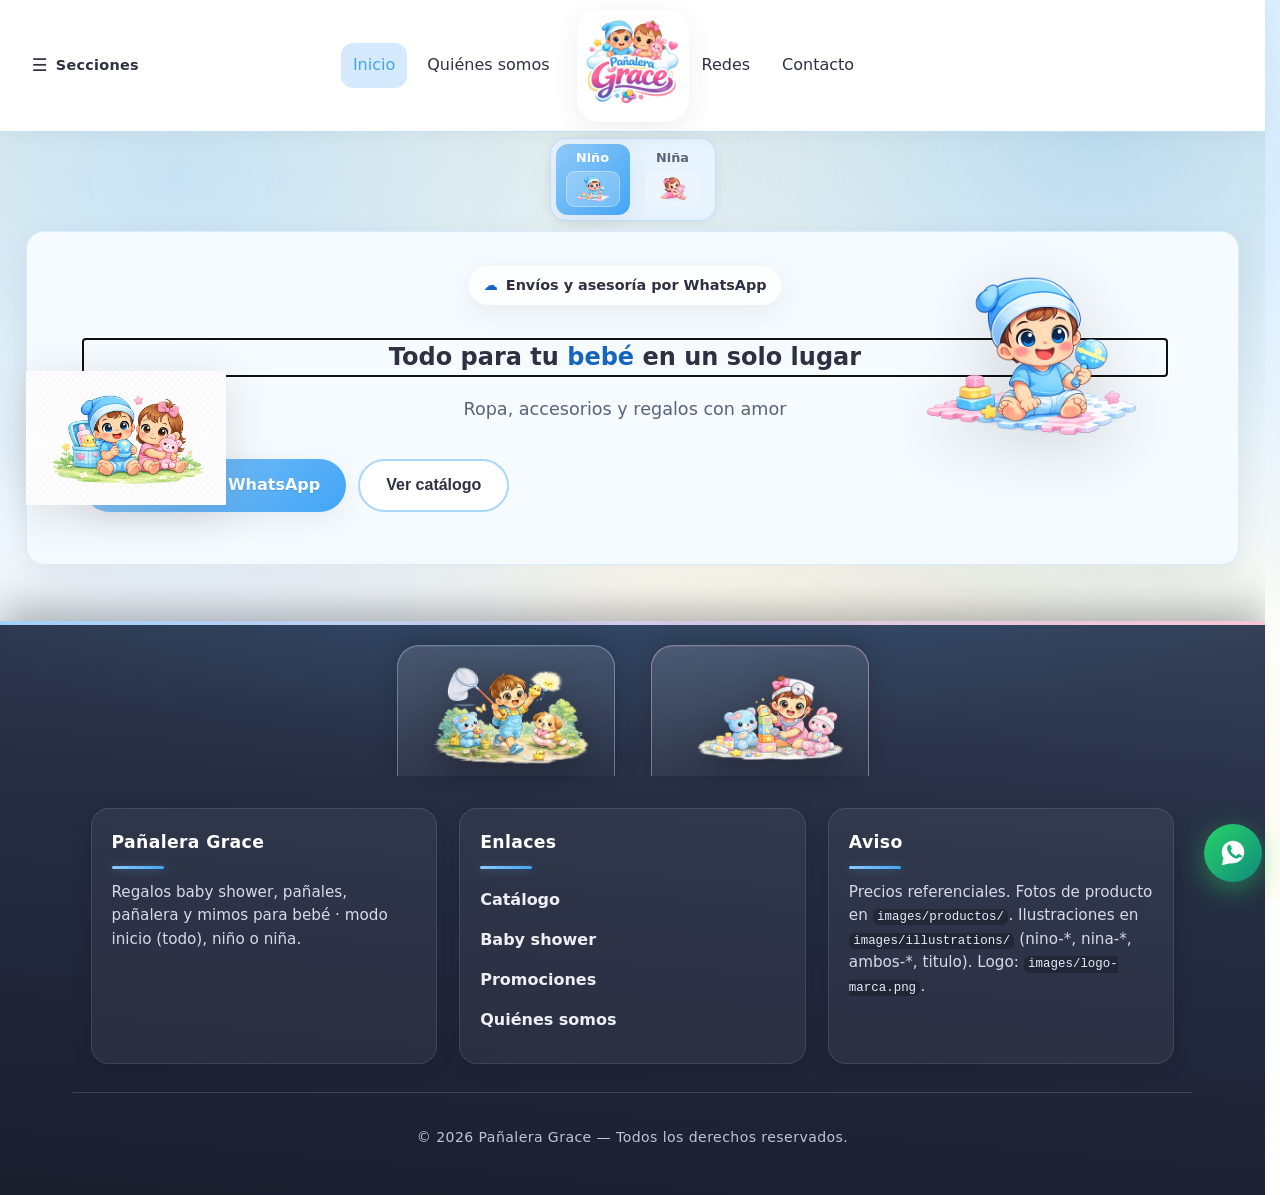
<file: index.html>
<!DOCTYPE html>
<html lang="es">
<head>
  <meta charset="UTF-8">
  <meta name="viewport" content="width=device-width, initial-scale=1.0">
  <meta name="description" content="Pañalera Grace: regalos baby shower, pañales, pañalera y más. Modo niño o niña y compra por WhatsApp.">
  <meta property="og:title" content="Pañalera Grace — Todo para tu bebé">
  <meta property="og:description" content="Regalos baby shower, pañales, pañalera y accesorios. Modo niño o niña y pedidos por WhatsApp.">
  <meta property="og:image" content="images/logo-marca.png">
  <meta property="og:type" content="website">
  <meta property="og:locale" content="es_CO">
  <meta name="twitter:card" content="summary_large_image">
  <title>Pañalera Grace — Todo para tu bebé</title>
  <link rel="icon" href="favicon.svg" type="image/svg+xml">
  <link rel="preconnect" href="https://images.unsplash.com" crossorigin>
  <link rel="stylesheet" href="css/styles.css">
  <script src="config.js"></script>
  <script>
    (function () {
      try {
        var t = localStorage.getItem('pañalera-theme');
        if (t === 'home') t = 'nino';
        if (t !== 'nino' && t !== 'nina') t = 'nino';
        document.documentElement.setAttribute('data-theme', t);
      } catch (e) {
        document.documentElement.setAttribute('data-theme', 'nino');
      }
    })();
  </script>
</head>
<body class="page-home page-home-shell">

<noscript>
  <div class="noscript-banner" role="alert">
    Para ver todo el contenido de Pañalera Grace (paneles, catálogo integrado y filtros Niño/Niña), activá JavaScript en el navegador.
    Podés ir directo al <a href="#catalogo">catálogo</a> y a <a href="bonos.html">promociones</a>.
  </div>
</noscript>

<div class="bg-clouds" aria-hidden="true"></div>

<header class="header header-baby">
  <a href="index.html" class="logo-mark" aria-label="Inicio Pañalera Grace">
    <img src="logos/logo.png" alt="" class="logo-img" width="150" height="150" decoding="async" onerror="this.onerror=null;this.src='favicon.svg';">
  </a>

  <button
    type="button"
    class="sections-menu-toggle sections-menu-toggle--header-mobile"
    data-sections-toggle
    aria-expanded="false"
    aria-controls="app-sidebar"
    aria-haspopup="true"
  >
    <span class="sections-menu-toggle__icon" aria-hidden="true">☰</span>
    <span class="sections-menu-toggle__text">Secciones</span>
  </button>

  <button type="button" class="nav-toggle" id="nav-toggle" aria-expanded="false" aria-controls="nav-main">☰</button>

  <nav id="nav-main" class="nav header-bar" aria-label="Navegación principal">
    <div class="header-bar-side header-bar-side--start">
      <button
        type="button"
        class="sections-menu-toggle sections-menu-toggle--in-bar"
        data-sections-toggle
        aria-expanded="false"
        aria-controls="app-sidebar"
        aria-haspopup="true"
      >
        <span class="sections-menu-toggle__icon" aria-hidden="true">☰</span>
        <span class="sections-menu-toggle__text">Secciones</span>
      </button>
      <button type="button" class="header-bar-cta" data-open-panel="panel-inicio">Inicio</button>
      <button type="button" class="header-bar-cta" data-open-panel="panel-nosotros">Quiénes somos</button>
    </div>
    <div class="header-bar-side header-bar-side--end">
      <button type="button" class="header-bar-cta" data-open-panel="panel-redes">Redes</button>
      <button type="button" class="header-bar-cta" data-open-panel="panel-contacto">Contacto</button>
    </div>
  </nav>
</header>

<div class="page-theme-strip" role="presentation">
  <div class="theme-toggle theme-toggle--bar" role="group" aria-label="Modo tienda: niño o niña">
    <button type="button" class="theme-btn" id="btn-mod-nino" data-theme-btn="nino" aria-pressed="true">
      <span class="theme-btn-text">Niño</span>
      <span class="theme-btn-media" aria-hidden="true">
        <img src="images/illustrations/nino-1.png" alt="" class="theme-btn-illu" width="80" height="48" decoding="async">
      </span>
    </button>
    <button type="button" class="theme-btn" id="btn-mod-nina" data-theme-btn="nina" aria-pressed="false">
      <span class="theme-btn-text">Niña</span>
      <span class="theme-btn-media" aria-hidden="true">
        <img src="images/illustrations/nina-4.png" alt="" class="theme-btn-illu" width="80" height="48" decoding="async">
      </span>
    </button>
  </div>
</div>

<main id="inicio" class="main-app">
  <div class="app-shell" id="app-shell">
    <div class="sections-menu-backdrop" id="sections-backdrop" hidden></div>
    <div class="app-layout">
      <aside class="app-sidebar" id="app-sidebar" aria-label="Menú de secciones" aria-hidden="true">
        <p class="app-sidebar-title">Secciones</p>
        <nav class="app-sidebar-nav" id="sidebar-sections">
          <button type="button" class="sidebar-btn sidebar-btn--with-bg sidebar-btn--drawer-catalogo" data-open-panel="panel-catalogo" aria-pressed="false"><span class="sidebar-btn-bg" aria-hidden="true"></span><span class="sidebar-btn-label">Catálogo</span></button>
          <button type="button" class="sidebar-btn sidebar-btn--with-bg sidebar-btn--baby" data-open-panel="panel-baby" aria-pressed="false"><span class="sidebar-btn-bg" aria-hidden="true"></span><span class="sidebar-btn-label">Baby shower</span></button>
          <a href="bonos.html" class="sidebar-btn sidebar-btn--with-bg sidebar-btn--drawer-promo"><span class="sidebar-btn-bg" aria-hidden="true"></span><span class="sidebar-btn-label">Promociones</span></a>
        </nav>
      </aside>

      <div class="app-stage">
        <div class="app-panels" aria-live="polite" aria-atomic="false">
          <div class="app-panels-loading" role="status">Cargando secciones...</div>
        </div>
      </div>
    </div>
  </div>
</main>

<footer class="footer footer-baby">
  <div class="footer-mascots" aria-hidden="true">
    <figure class="footer-mascot footer-mascot--nino">
      <img src="images/illustrations/footer-ni%C3%B1o.png" alt="" width="220" height="160" loading="lazy" decoding="async">
    </figure>
    <figure class="footer-mascot footer-mascot--nina">
      <img src="images/illustrations/footer%20ni%C3%B1a.png" alt="" width="220" height="160" loading="lazy" decoding="async">
    </figure>
  </div>
  <div class="footer-container">
    <div class="footer-column">
      <h3>Pañalera Grace</h3>
      <p>Regalos baby shower, pañales, pañalera y mimos para bebé · modo inicio (todo), niño o niña.</p>
    </div>
    <div class="footer-column">
      <h3>Enlaces</h3>
      <ul class="footer-menu">
        <li><button type="button" class="footer-panel-link" data-open-panel="panel-catalogo">Catálogo</button></li>
        <li><button type="button" class="footer-panel-link" data-open-panel="panel-baby">Baby shower</button></li>
        <li><a href="bonos.html">Promociones</a></li>
        <li><button type="button" class="footer-panel-link" data-open-panel="panel-nosotros">Quiénes somos</button></li>
      </ul>
    </div>
    <div class="footer-column">
      <h3>Aviso</h3>
      <p class="footer-disclaimer">Precios referenciales. Fotos de producto en <code>images/productos/</code>. Ilustraciones en <code>images/illustrations/</code> (nino-*, nina-*, ambos-*, titulo). Logo: <code>images/logo-marca.png</code>.</p>
    </div>
  </div>
  <div class="footer-bottom">
    <p>© <span id="year"></span> Pañalera Grace — Todos los derechos reservados.</p>
  </div>
</footer>

<a href="#" class="whatsapp-float" id="whatsapp-float" data-wa-general aria-label="Abrir WhatsApp">
  <span class="whatsapp-ico" aria-hidden="true"></span>
  <span class="whatsapp-tooltip">¿Te ayudamos con tu pedido?</span>
</a>

<script>window.__PANALERA_DEFER_INIT__ = true;</script>
<script src="js/loader.js"></script>
<script src="js/whatsapp.js"></script>
<script src="js/theme.js"></script>
<script src="js/home-panels.js"></script>
<script src="js/main.js"></script>
</body>
</html>
</file>
<file: css/styles.css>
/* Pañalera Grace — estilos principales (mobile-first) */

:root {
  --baby-pink: #f8bbd0;
  --baby-blue: #90caf9;
  --baby-white: #ffffff;
  --baby-beige: #fff8e1;
  --text: #2d3142;
  --text-soft: #5c6378;
  --shadow: 0 8px 28px rgba(45, 49, 66, 0.08);
  --shadow-hover: 0 14px 36px rgba(45, 49, 66, 0.12);
  --radius: 18px;
  --radius-sm: 12px;
  --wa: #25d366;
  --wa-dark: #128c7e;
  --font: "Segoe UI", system-ui, -apple-system, sans-serif;
}

html {
  --theme-soft: #90caf9;
  --theme-strong: #42a5f5;
  --accent-price: #1565c0;
  --heading-accent: #1565c0;
  --nav-active-bg: rgba(144, 202, 249, 0.38);
  --card-edge: rgba(144, 202, 249, 0.45);
}

html[data-theme="nina"] {
  --theme-soft: #f8bbd0;
  --theme-strong: #ec407a;
  --accent-price: #ad1457;
  --heading-accent: #c2185b;
  --nav-active-bg: rgba(248, 187, 208, 0.52);
  --card-edge: rgba(236, 64, 122, 0.38);
}

body.modo-nino,
body.modo-nina {
  transition: background 0.45s ease, color 0.35s ease;
}

*,
*::before,
*::after {
  box-sizing: border-box;
}

html {
  scroll-behavior: smooth;
  /* Evita salto horizontal del header cuando aparece/desaparece la barra de scroll del documento */
  scrollbar-gutter: stable;
}

body {
  margin: 0;
  font-family: var(--font);
  color: var(--text);
  background: linear-gradient(
    180deg,
    color-mix(in srgb, var(--theme-soft) 18%, var(--baby-beige)) 0%,
    #fff 42%,
    color-mix(in srgb, var(--theme-soft) 12%, var(--baby-beige)) 100%
  );
  line-height: 1.55;
  transition: background 0.45s ease;
}

img {
  max-width: 100%;
  height: auto;
  display: block;
}

code {
  font-size: 0.9em;
  background: color-mix(in srgb, var(--theme-soft) 28%, white);
  padding: 0.1em 0.35em;
  border-radius: 6px;
}

/* Fondo decorativo suave */
.bg-clouds {
  pointer-events: none;
  position: fixed;
  inset: 0;
  z-index: -1;
  opacity: 0.95;
  transition: opacity 0.45s ease;
  background-image:
    radial-gradient(circle at 14% 20%, color-mix(in srgb, var(--theme-soft) 45%, transparent) 0%, transparent 46%),
    radial-gradient(circle at 86% 14%, color-mix(in srgb, var(--theme-strong) 32%, transparent) 0%, transparent 42%),
    radial-gradient(circle at 72% 88%, rgba(255, 248, 225, 0.92) 0%, transparent 48%);
}

/* ========== CABECERA ========== */
.header-baby {
  position: sticky;
  top: 0;
  z-index: 50;
  display: flex;
  flex-wrap: wrap;
  align-items: center;
  justify-content: space-between;
  gap: 12px;
  padding: 12px 18px;
  background: #fff;
  backdrop-filter: blur(10px);
  border-bottom: 1px solid color-mix(in srgb, var(--theme-soft) 55%, white);
  box-shadow: 0 4px 20px rgba(0, 0, 0, 0.04);
}

.logo-mark {
  display: flex;
  align-items: center;
  justify-content: center;
  text-decoration: none;
  color: var(--text);
  line-height: 0;
}

.logo-img {
  width: 112px;
  height: 112px;
  object-fit: contain;
  border-radius: 22px;
  box-shadow: var(--shadow);
}

.logo-icon {
  font-size: 1.6rem;
  line-height: 1;
}

/* Toggle modo niño / niña */
.theme-toggle {
  display: inline-flex;
  align-items: stretch;
  gap: 6px;
  padding: 5px;
  border-radius: 20px;
  background: color-mix(in srgb, var(--theme-soft) 22%, white);
  border: 1px solid color-mix(in srgb, var(--theme-soft) 40%, transparent);
  box-shadow: 0 2px 12px rgba(0, 0, 0, 0.06);
}

.theme-btn {
  display: inline-flex;
  flex-direction: column;
  align-items: center;
  justify-content: flex-start;
  gap: 6px;
  min-width: 104px;
  font: inherit;
  font-size: 0.78rem;
  font-weight: 700;
  padding: 7px 10px 9px;
  border: none;
  border-radius: 14px;
  cursor: pointer;
  background: transparent;
  color: var(--text-soft);
  transition: background 0.3s ease, color 0.3s ease, transform 0.2s ease;
}

.theme-btn-media {
  display: block;
  width: 100%;
  height: 40px;
  border-radius: 10px;
  overflow: hidden;
  background: color-mix(in srgb, var(--theme-soft) 15%, rgba(255, 255, 255, 0.9));
  flex-shrink: 0;
}

.theme-btn-illu {
  width: 100%;
  height: 100%;
  max-height: none;
  object-fit: cover;
  object-position: center 25%;
  display: block;
}

.theme-btn-text {
  white-space: nowrap;
  line-height: 1.1;
}

.theme-btn:hover {
  color: var(--text);
}

.theme-btn.is-active {
  background: linear-gradient(135deg, var(--theme-soft), var(--theme-strong));
  color: #fff;
  box-shadow: var(--shadow);
}

.theme-btn.is-active .theme-btn-media {
  background: rgba(255, 255, 255, 0.22);
  box-shadow: inset 0 0 0 1px rgba(255, 255, 255, 0.35);
}

.theme-emoji {
  margin-left: 2px;
}

@media (max-width: 879px) {
  .theme-toggle {
    width: 100%;
    justify-content: center;
    flex-basis: 100%;
  }

  .theme-btn {
    flex: 1;
    min-width: 0;
    max-width: 160px;
    text-align: center;
    padding: 8px 10px 10px;
  }

  .theme-btn-media {
    height: 42px;
  }
}

/* Franja Niño/Niña bajo el menú (index, catálogo, promos, mantenimiento) — tamaño unificado */
.page-theme-strip {
  max-width: 100%;
  width: 100%;
  margin: 0 auto;
  padding: 6px clamp(12px, 2.5vw, 28px) 10px;
  display: flex;
  justify-content: center;
  align-items: center;
  box-sizing: border-box;
}

.theme-toggle.theme-toggle--bar {
  width: auto;
  max-width: min(340px, 100%);
  padding: 5px;
  gap: 6px;
  border-radius: 16px;
}

.theme-toggle.theme-toggle--bar .theme-btn {
  min-width: 0;
  flex: 1 1 50%;
  max-width: 168px;
  padding: 7px 10px 8px;
  gap: 6px;
  font-size: 0.8rem;
  border-radius: 12px;
}

.theme-toggle.theme-toggle--bar .theme-btn-media {
  height: 36px;
  border-radius: 9px;
}

.theme-toggle.theme-toggle--bar .theme-btn-illu {
  object-position: center 30%;
}

@media (max-width: 879px) {
  .page-theme-strip {
    padding: 6px 12px 10px;
  }

  .theme-toggle.theme-toggle--bar {
    max-width: min(360px, 100%);
  }

  .theme-toggle.theme-toggle--bar .theme-btn {
    max-width: none;
    padding: 8px 10px 9px;
  }

  .theme-toggle.theme-toggle--bar .theme-btn-media {
    height: 38px;
  }
}

.nav-toggle {
  display: inline-flex;
  align-items: center;
  justify-content: center;
  width: 44px;
  height: 44px;
  border: none;
  border-radius: var(--radius-sm);
  background: var(--baby-beige);
  font-size: 1.25rem;
  cursor: pointer;
}

.nav {
  display: none;
  width: 100%;
  flex-direction: column;
  gap: 6px;
  padding-top: 8px;
}

.nav.is-open {
  display: flex;
}

.nav a,
.nav--shell .nav-quick,
#nav-main.header-bar .sections-menu-toggle--in-bar,
#nav-main.header-bar .header-bar-cta {
  text-decoration: none;
  color: var(--text);
  font-weight: 600;
  padding: 10px 12px;
  border-radius: var(--radius-sm);
  transition: background 0.2s, color 0.2s;
  white-space: nowrap;
}

#nav-main.header-bar button.header-bar-cta {
  font: inherit;
  border: none;
  background: transparent;
  cursor: pointer;
  text-align: center;
}

.nav a:hover,
.nav a.active,
.nav--shell .nav-quick:hover,
.nav--shell .nav-quick.is-active,
#nav-main.header-bar .sections-menu-toggle--in-bar:hover,
#nav-main.header-bar .header-bar-cta:hover {
  background: var(--nav-active-bg);
  color: var(--theme-strong);
}

#nav-main.header-bar .header-bar-cta.is-active {
  background: var(--nav-active-bg);
  color: var(--theme-strong);
}

#nav-main.header-bar .sections-menu-toggle--in-bar[aria-expanded="true"] {
  background: var(--nav-active-bg);
  color: var(--theme-strong);
}

.header-cta {
  width: 100%;
  text-align: center;
}

@media (min-width: 880px) {
  .nav-toggle {
    display: none;
  }

  .nav {
    display: flex;
    flex-direction: row;
    align-items: center;
    gap: 8px;
    width: auto;
    padding-top: 0;
  }

  .header-cta {
    width: auto;
  }
}

/* ========== BOTONES ========== */
.btn {
  display: inline-flex;
  align-items: center;
  justify-content: center;
  gap: 8px;
  padding: 12px 22px;
  border-radius: 999px;
  font-weight: 700;
  font-size: 0.95rem;
  text-decoration: none;
  border: none;
  cursor: pointer;
  transition: transform 0.2s ease, box-shadow 0.2s ease, background 0.2s ease;
}

.btn:active {
  transform: scale(0.98);
}

.btn-primary {
  background: linear-gradient(135deg, var(--theme-soft), var(--theme-strong));
  color: #fff;
  text-shadow: 0 1px 0 rgba(0, 0, 0, 0.12);
  box-shadow: var(--shadow);
}

.btn-primary:hover {
  box-shadow: var(--shadow-hover);
}

.btn-ghost {
  background: var(--baby-white);
  color: var(--text);
  border: 2px solid color-mix(in srgb, var(--theme-strong) 45%, white);
}

.btn-ghost:hover {
  background: var(--baby-beige);
}

.btn-lg {
  padding: 14px 26px;
  font-size: 1rem;
}

.btn-compact {
  padding: 10px 18px;
  font-size: 0.9rem;
}

.btn-block {
  width: 100%;
}

.btn-wa {
  background: linear-gradient(135deg, var(--wa), var(--wa-dark));
  color: #fff;
  margin: 0 18px 18px;
  width: calc(100% - 36px);
  box-shadow: 0 6px 18px rgba(37, 211, 102, 0.28);
}

.btn-wa:hover {
  filter: brightness(1.05);
  box-shadow: 0 10px 24px rgba(37, 211, 102, 0.35);
}

/* ========== HERO ========== */
.hero-baby {
  position: relative;
  overflow: hidden;
  border-radius: 0 0 var(--radius) var(--radius);
  margin: 0 auto;
  max-width: 1200px;
}

.hero-bg {
  min-height: 320px;
  background-size: cover;
  background-position: center 28%;
  transition: background-image 0.65s ease;
}

html[data-theme="nino"] .hero-bg {
  background-image: linear-gradient(
    125deg,
    color-mix(in srgb, var(--theme-soft) 42%, rgba(255, 255, 255, 0.97)),
    rgba(255, 255, 255, 0.94) 55%,
    color-mix(in srgb, var(--theme-soft) 18%, white)
  );
}

html[data-theme="nina"] .hero-bg {
  background-image: linear-gradient(
    125deg,
    color-mix(in srgb, var(--theme-soft) 40%, rgba(255, 255, 255, 0.98)),
    rgba(255, 255, 255, 0.95) 55%,
    color-mix(in srgb, var(--theme-strong) 12%, white)
  );
}

.hero-inner {
  position: relative;
  margin-top: -120px;
  padding: 0 20px 48px;
  max-width: 720px;
}

.hero-baby h1 {
  margin: 0 0 12px;
  font-size: clamp(1.75rem, 5vw, 2.45rem);
  line-height: 1.15;
  color: #1e2a3a;
  text-shadow: 0 2px 0 rgba(255, 255, 255, 0.8);
}

.hero-sub {
  font-size: 1.1rem;
  color: var(--text-soft);
  margin: 0 0 10px;
}

.hero-mode-line {
  font-size: 0.98rem;
  color: var(--text);
  margin: 0 0 18px;
  padding: 10px 14px;
  border-radius: var(--radius-sm);
  background: color-mix(in srgb, var(--theme-soft) 22%, white);
  border: 1px dashed color-mix(in srgb, var(--theme-strong) 35%, transparent);
}

.hero-mode-line strong {
  color: var(--theme-strong);
}

.hero-badge {
  display: inline-flex;
  align-items: center;
  gap: 8px;
  margin-bottom: 14px;
  padding: 8px 14px;
  background: rgba(255, 255, 255, 0.95);
  border-radius: 999px;
  font-weight: 600;
  font-size: 0.9rem;
  box-shadow: var(--shadow);
}

.hero-actions {
  display: flex;
  flex-wrap: wrap;
  gap: 12px;
  margin-bottom: 16px;
}

.hero-note {
  font-size: 0.85rem;
  color: var(--text-soft);
  margin: 0;
}

.hero-deco .float-icon {
  position: absolute;
  font-size: 1.75rem;
  opacity: 0.85;
  animation: floaty 5s ease-in-out infinite;
}

.hero-deco .i1 {
  top: 18%;
  right: 10%;
}

.hero-deco .i2 {
  top: 42%;
  right: 20%;
  animation-delay: 1s;
}

.hero-deco .i3 {
  top: 28%;
  right: 6%;
  animation-delay: 2s;
}

@keyframes floaty {
  0%,
  100% {
    transform: translateY(0);
  }
  50% {
    transform: translateY(-10px);
  }
}

@media (min-width: 880px) {
  .hero-bg {
    min-height: 420px;
  }

  .hero-inner {
    margin-top: -140px;
    padding-bottom: 56px;
  }
}

/* ========== SECCIONES ========== */
.section {
  padding: 56px 18px;
  max-width: 1120px;
  margin: 0 auto;
}

.section-head {
  text-align: center;
  margin-bottom: 36px;
}

.section-head h2 {
  margin: 0 0 12px;
  font-size: clamp(1.65rem, 4vw, 2rem);
}

.section-head span {
  color: var(--heading-accent);
}

.section-lead {
  margin: 0 auto;
  max-width: 640px;
  color: var(--text-soft);
}

/* ========== PRODUCTOS ========== */
.productos-grid {
  display: grid;
  grid-template-columns: 1fr;
  gap: 22px;
}

@media (min-width: 560px) {
  .productos-grid {
    grid-template-columns: repeat(2, 1fr);
  }
}

@media (min-width: 900px) {
  .productos-grid {
    grid-template-columns: repeat(3, 1fr);
    gap: 26px;
  }
}

.producto-card {
  background: var(--baby-white);
  border-radius: var(--radius);
  overflow: hidden;
  box-shadow: var(--shadow);
  transition: transform 0.28s ease, box-shadow 0.28s ease, border-color 0.35s ease;
  border: 1px solid var(--card-edge);
}

.producto-card:hover {
  transform: translateY(-6px);
  box-shadow: var(--shadow-hover);
}

.producto-img-wrap {
  aspect-ratio: 4 / 3;
  overflow: hidden;
  background: linear-gradient(145deg, var(--baby-beige), #fff);
}

.producto-img-wrap img {
  width: 100%;
  height: 100%;
  object-fit: cover;
  transition: transform 0.35s ease;
}

.producto-card:hover .producto-img-wrap img {
  transform: scale(1.06);
}

.producto-card h3 {
  margin: 16px 18px 6px;
  font-size: 1.1rem;
}

.precio {
  margin: 0 18px 14px;
  font-size: 1.35rem;
  font-weight: 800;
  color: var(--accent-price);
}

/* ========== SOBRE NOSOTROS ========== */
.section-about {
  padding-top: 24px;
}

.about-card {
  display: grid;
  gap: 22px;
  align-items: start;
  padding: 28px 22px;
  background: linear-gradient(
    135deg,
    color-mix(in srgb, var(--theme-soft) 28%, white),
    color-mix(in srgb, var(--theme-strong) 12%, white)
  );
  border-radius: var(--radius);
  border: 1px solid rgba(255, 255, 255, 0.85);
  box-shadow: var(--shadow);
  transition: background 0.45s ease;
}

.about-icon {
  font-size: 3rem;
  text-align: center;
}

.about-card h2 {
  margin: 0 0 12px;
}

.about-card h2 span {
  color: var(--heading-accent);
}

.about-card p {
  margin: 0 0 12px;
  color: var(--text-soft);
}

@media (min-width: 720px) {
  .about-card {
    grid-template-columns: auto 1fr;
    align-items: center;
  }

  .about-icon {
    font-size: 4rem;
  }
}

/* ========== POR QUÉ ========== */
.why-grid {
  list-style: none;
  margin: 0;
  padding: 0;
  display: grid;
  gap: 18px;
}

@media (min-width: 640px) {
  .why-grid {
    grid-template-columns: repeat(2, 1fr);
  }
}

.why-item {
  background: var(--baby-white);
  border-radius: var(--radius);
  padding: 22px;
  box-shadow: var(--shadow);
  border: 1px solid color-mix(in srgb, var(--theme-soft) 55%, white);
  transition: transform 0.25s ease, border-color 0.35s ease;
}

.why-item:hover {
  transform: translateY(-4px);
}

.why-ico {
  font-size: 1.75rem;
  display: block;
  margin-bottom: 10px;
}

.why-item h3 {
  margin: 0 0 8px;
  font-size: 1.05rem;
}

.why-item p {
  margin: 0;
  color: var(--text-soft);
  font-size: 0.95rem;
}

/* Anclas: no quedar bajo el header fijo al navegar */
#inicio,
#productos,
#baby-shower,
#nosotros,
#por-que,
#redes-sociales,
#contacto {
  scroll-margin-top: 96px;
}

/* ========== REDES SOCIALES ========== */
.section-social {
  max-width: 900px;
  margin: 0 auto;
}

.social-grid {
  list-style: none;
  margin: 0;
  padding: 0;
  display: grid;
  grid-template-columns: 1fr;
  gap: 16px;
}

@media (min-width: 520px) {
  .social-grid {
    grid-template-columns: repeat(2, 1fr);
  }
}

@media (min-width: 900px) {
  .social-grid {
    grid-template-columns: repeat(4, 1fr);
  }
}

.social-card {
  display: flex;
  flex-direction: column;
  align-items: flex-start;
  gap: 6px;
  min-height: 100%;
  padding: 18px 16px;
  border-radius: var(--radius);
  text-decoration: none;
  color: var(--text);
  background: var(--baby-white);
  border: 1px solid var(--card-edge);
  box-shadow: var(--shadow);
  transition: transform 0.2s ease, box-shadow 0.2s ease, border-color 0.2s ease;
  font-size: 0.95rem;
}

.social-card:hover {
  transform: translateY(-4px);
  box-shadow: var(--shadow-hover);
  border-color: color-mix(in srgb, var(--theme-strong) 35%, var(--card-edge));
}

.social-card strong {
  font-size: 1rem;
}

.social-placeholder {
  font-size: 0.8rem;
  color: var(--text-soft);
  font-weight: 600;
}

.social-card.is-configured .social-placeholder {
  display: none;
}

.catalog-back-link {
  text-align: center;
  margin-top: 28px;
}

.catalog-back-link a {
  font-weight: 700;
  color: var(--heading-accent);
}

/* ========== CONTACTO ========== */
.section-contact h2 {
  margin-top: 0;
}

.contact-intro {
  color: var(--text-soft);
}

.contact-grid {
  display: grid;
  gap: 28px;
}

@media (min-width: 880px) {
  .contact-grid {
    grid-template-columns: 1fr 1fr;
    align-items: start;
  }
}

.contact-block {
  list-style: none;
  margin: 16px 0 0;
  padding: 0;
}

.contact-block li {
  margin-bottom: 10px;
}

.hint-editable {
  font-size: 0.85rem;
  color: var(--text-soft);
}

.contact-form {
  background: var(--baby-white);
  padding: 22px;
  border-radius: var(--radius);
  box-shadow: var(--shadow);
  border: 1px solid color-mix(in srgb, var(--theme-soft) 55%, white);
}

.contact-form label {
  display: block;
  font-weight: 600;
  font-size: 0.9rem;
  margin-bottom: 16px;
  color: var(--text);
}

.contact-form input,
.contact-form textarea {
  width: 100%;
  margin-top: 6px;
  padding: 12px 14px;
  border-radius: var(--radius-sm);
  border: 1px solid rgba(45, 49, 66, 0.15);
  font: inherit;
  background: #fffdf8;
  transition: border-color 0.2s, box-shadow 0.2s;
}

.contact-form input:focus,
.contact-form textarea:focus {
  outline: none;
  border-color: var(--theme-strong);
  box-shadow: 0 0 0 3px color-mix(in srgb, var(--theme-soft) 55%, transparent);
}

.form-note {
  margin: 12px 0 0;
  font-size: 0.85rem;
  color: var(--text-soft);
}

/* ========== FOOTER ========== */
.footer-baby {
  position: relative;
  overflow: hidden;
  margin-top: 40px;
  padding: 0 0 32px;
  color: #eef1ff;
  background:
    radial-gradient(120% 80% at 50% -20%, color-mix(in srgb, var(--theme-strong) 22%, transparent), transparent 55%),
    linear-gradient(185deg, #343f56 0%, #252d42 38%, #1a1f2e 100%);
  box-shadow: 0 -12px 40px rgba(26, 31, 46, 0.35);
}

.footer-baby::before {
  content: "";
  display: block;
  height: 4px;
  background: linear-gradient(
    90deg,
    color-mix(in srgb, var(--baby-blue) 85%, white),
    color-mix(in srgb, var(--baby-pink) 85%, white)
  );
}

.footer-mascots {
  display: flex;
  flex-wrap: wrap;
  justify-content: center;
  align-items: flex-end;
  gap: clamp(8px, 3vw, 36px);
  padding: 20px 16px 4px;
  max-width: 640px;
  margin: 0 auto;
}

.footer-mascot {
  margin: 0;
  padding: 10px 18px 0;
  border-radius: 22px 22px 0 0;
  background: linear-gradient(165deg, rgba(255, 255, 255, 0.12) 0%, rgba(255, 255, 255, 0.02) 100%);
  border: 1px solid rgba(255, 255, 255, 0.12);
  border-bottom: none;
  box-shadow:
    0 -6px 24px rgba(0, 0, 0, 0.18),
    inset 0 1px 0 rgba(255, 255, 255, 0.08);
  transition: transform 0.25s ease, box-shadow 0.25s ease;
}

.footer-mascot:hover {
  transform: translateY(-3px);
  box-shadow:
    0 -10px 28px rgba(0, 0, 0, 0.22),
    inset 0 1px 0 rgba(255, 255, 255, 0.1);
}

.footer-mascot--nino {
  border-color: color-mix(in srgb, var(--baby-blue) 35%, rgba(255, 255, 255, 0.12));
}

.footer-mascot--nina {
  border-color: color-mix(in srgb, var(--baby-pink) 35%, rgba(255, 255, 255, 0.12));
}

.footer-mascot img {
  display: block;
  width: auto;
  max-width: min(220px, 42vw);
  height: auto;
  max-height: 120px;
  margin: 0 auto;
  object-fit: contain;
  filter: drop-shadow(0 8px 16px rgba(0, 0, 0, 0.28));
}

.footer-container {
  max-width: 1120px;
  margin: 0 auto;
  padding: 28px 18px 0;
  display: grid;
  gap: 20px;
}

@media (min-width: 720px) {
  .footer-container {
    grid-template-columns: repeat(3, 1fr);
    gap: 22px;
    align-items: stretch;
  }
}

.footer-column {
  padding: 20px 20px 22px;
  border-radius: var(--radius);
  background: rgba(255, 255, 255, 0.05);
  border: 1px solid rgba(255, 255, 255, 0.1);
  box-shadow: 0 4px 20px rgba(0, 0, 0, 0.12);
}

.footer-column h3 {
  margin: 0 0 12px;
  font-size: 1.08rem;
  letter-spacing: 0.02em;
  color: #fff;
  padding-bottom: 0;
}

.footer-column h3::after {
  content: "";
  display: block;
  width: 52px;
  height: 3px;
  margin-top: 10px;
  border-radius: 999px;
  background: linear-gradient(90deg, var(--theme-soft), var(--theme-strong));
  box-shadow: 0 1px 8px color-mix(in srgb, var(--theme-strong) 40%, transparent);
}

.footer-column p {
  margin: 0;
  color: rgba(238, 241, 255, 0.88);
  font-size: 0.95rem;
  line-height: 1.55;
}

.footer-column a {
  color: #fff8e8;
  font-weight: 600;
  text-decoration: underline;
  text-underline-offset: 3px;
}

.footer-column a:hover {
  color: #fff;
}

.footer-menu {
  list-style: none;
  margin: 0;
  padding: 0;
}

.footer-menu a {
  color: rgba(248, 250, 255, 0.95);
  text-decoration: none;
  display: inline-flex;
  align-items: center;
  min-height: 40px;
  padding: 4px 0;
  border-radius: 8px;
  transition: color 0.2s ease, background 0.2s ease;
}

.footer-menu a:hover {
  color: #fff;
  background: rgba(255, 255, 255, 0.08);
  text-decoration: none;
  padding-left: 6px;
  padding-right: 6px;
  margin-left: -6px;
  margin-right: -6px;
}

.footer-disclaimer {
  font-size: 0.86rem;
  color: rgba(238, 241, 255, 0.72);
  line-height: 1.5;
}

.footer-disclaimer code {
  background: rgba(0, 0, 0, 0.25);
  color: #e8ecff;
  font-size: 0.82em;
}

.footer-bottom {
  text-align: center;
  margin-top: 28px;
  margin-left: auto;
  margin-right: auto;
  max-width: 1120px;
  padding: 20px 18px 0;
  border-top: 1px solid rgba(255, 255, 255, 0.14);
  font-size: 0.88rem;
  color: rgba(238, 241, 255, 0.78);
  letter-spacing: 0.03em;
}

/* ========== WHATSAPP FLOTANTE ========== */
.whatsapp-float {
  position: fixed;
  right: 18px;
  bottom: 18px;
  width: 58px;
  height: 58px;
  border-radius: 50%;
  background: linear-gradient(135deg, var(--wa), var(--wa-dark));
  display: flex;
  align-items: center;
  justify-content: center;
  z-index: 100;
  box-shadow: 0 8px 28px rgba(37, 211, 102, 0.45);
  animation: pulse-wa 2.2s infinite;
}

.whatsapp-float:hover {
  filter: brightness(1.06);
}

.whatsapp-ico {
  width: 30px;
  height: 30px;
  background: url("data:image/svg+xml,%3Csvg xmlns='http://www.w3.org/2000/svg' viewBox='0 0 32 32'%3E%3Cpath fill='%23fff' d='M16 3C9.383 3 4 8.383 4 15c0 2.385.673 4.613 1.836 6.513L4 29l7.703-1.775A11.94 11.94 0 0016 27c6.617 0 12-5.383 12-12S22.617 3 16 3zm6.695 17.308c-.285.798-1.554 1.463-2.154 1.558-.559.089-1.274.126-2.067-.139-.474-.174-1.086-.437-1.873-.852-3.298-1.697-5.449-5.676-5.613-5.932-.164-.255-1.342-2.094-1.342-3.993 0-1.899.962-2.834 1.302-3.217.34-.383.744-.478.993-.478s.504.005.726.026c.232.022.546-.087.854.681.318.794 1.082 2.764 1.177 2.964.096.199.159.437.032.713-.126.277-.189.437-.378.671-.189.235-.397.523-.566.704-.188.204-.383.427-.164.836.219.409 1.033 1.817 2.227 2.943 1.533 1.446 2.746 1.894 3.146 2.109.399.215.634.181.867-.107.232-.289.997-1.154 1.263-1.547.266-.394.532-.331.894-.199.362.133 2.294 1.148 2.688 1.356.394.209.656.313.754.486.097.173.097 1.005-.188 1.803z'/%3E%3C/svg%3E") center / contain no-repeat;
}

.whatsapp-tooltip {
  position: absolute;
  right: 68px;
  background: rgba(30, 35, 48, 0.92);
  color: #fff;
  padding: 8px 12px;
  border-radius: 999px;
  font-size: 13px;
  white-space: nowrap;
  opacity: 0;
  visibility: hidden;
  transform: translateX(6px);
  transition: opacity 0.25s, visibility 0.25s, transform 0.25s;
}

.whatsapp-float:hover .whatsapp-tooltip {
  opacity: 1;
  visibility: visible;
  transform: translateX(0);
}

@keyframes pulse-wa {
  0% {
    box-shadow: 0 0 0 0 rgba(37, 211, 102, 0.55);
  }
  70% {
    box-shadow: 0 0 0 14px rgba(37, 211, 102, 0);
  }
  100% {
    box-shadow: 0 0 0 0 rgba(37, 211, 102, 0);
  }
}

@media (max-width: 520px) {
  .whatsapp-tooltip {
    display: none;
  }
}

/* ========== MANTENIMIENTO (otras páginas) ========== */
.maintenance-section {
  min-height: 70vh;
  display: flex;
  align-items: center;
  justify-content: center;
  padding: 40px 20px;
}

.maintenance-container {
  max-width: 800px;
  text-align: center;
}

.maintenance-image img {
  max-width: 100%;
  max-height: 300px;
  margin-bottom: 30px;
}

.maintenance-text h1 {
  font-size: 2rem;
  color: var(--theme-strong);
  margin-bottom: 16px;
}

.maintenance-text p {
  font-size: 1.05rem;
  color: var(--text-soft);
  margin-bottom: 24px;
}

.maintenance-btn {
  display: inline-block;
  padding: 14px 28px;
  background: linear-gradient(135deg, var(--theme-soft), var(--theme-strong));
  color: #fff;
  text-decoration: none;
  border-radius: 999px;
  font-weight: 700;
}

.header .logo img {
  height: 50px;
}

.productos-toolbar,
.productos-page {
  max-width: 1120px;
  margin: 24px auto;
  padding: 0 18px;
}

/* ========== PROMOCIONES ========== */
.bonos-page {
  max-width: 1120px;
  margin: 0 auto;
}

.bonos-grid {
  display: grid;
  gap: 22px;
  grid-template-columns: 1fr;
}

@media (min-width: 780px) {
  .bonos-grid {
    grid-template-columns: repeat(3, 1fr);
  }
}

.subtitulo {
  margin-top: -6px;
}

/* Ilustraciones PNG transparentes + cambio niño / niña */
.illo-decor {
  pointer-events: none;
  user-select: none;
}

.illo-cutout {
  background: transparent !important;
  background-color: transparent;
  object-fit: contain;
}

html[data-theme="nino"] .illo-for-nina,
html[data-theme="nina"] .illo-for-nino {
  display: none !important;
}

.illo-swap .illo-for-nino,
.illo-swap .illo-for-nina {
  transition: opacity 0.4s ease, filter 0.4s ease;
}

.illo-swap {
  position: relative;
  line-height: 0;
}

.illo-swap img {
  vertical-align: middle;
}

/* Hero: pareja principal niño / niña */
.illo-hero-main {
  position: absolute;
  right: 0%;
  top: 4%;
  max-width: min(52vw, 300px);
  width: auto;
  z-index: 2;
  filter: drop-shadow(0 14px 32px rgba(0, 0, 0, 0.14));
}

.illo-hero-main img {
  width: 100%;
  height: auto;
  max-height: min(42vh, 320px);
}

@media (min-width: 900px) {
  .illo-hero-main {
    right: 3%;
    max-width: 340px;
  }
}

/* Decoración “ambos” esquina hero (siempre visible) */
.illo-hero-ambos {
  position: absolute;
  left: 0%;
  bottom: 18%;
  max-width: min(38vw, 200px);
  z-index: 2;
  filter: drop-shadow(0 10px 24px rgba(0, 0, 0, 0.12));
}

.illo-hero-ambos img {
  width: 100%;
  height: auto;
}

@media (max-width: 520px) {
  .illo-hero-main {
    max-width: min(56vw, 240px);
    top: 2%;
    right: -2%;
  }

  .illo-hero-ambos {
    max-width: min(44vw, 140px);
    bottom: 22%;
  }
}

.illo-products-strip {
  display: flex;
  justify-content: center;
  margin: -8px auto 28px;
  padding: 0 12px;
}

.illo-products-strip img {
  max-height: 160px;
  width: auto;
  max-width: min(100%, 420px);
  object-fit: contain;
  filter: drop-shadow(0 8px 22px rgba(0, 0, 0, 0.1));
}

.illo-mid-products {
  display: flex;
  justify-content: center;
  margin: 0 auto 28px;
  padding: 0 12px;
}

.illo-mid-products img {
  max-height: 140px;
  width: auto;
  max-width: min(100%, 380px);
  object-fit: contain;
  filter: drop-shadow(0 8px 20px rgba(0, 0, 0, 0.09));
}

.illo-pre-shower {
  display: flex;
  justify-content: center;
  margin: 12px auto 20px;
  padding: 12px;
}

.illo-pre-shower img {
  max-height: 120px;
  width: auto;
  max-width: min(100%, 520px);
  object-fit: contain;
  opacity: 0.95;
}

.illo-end-products {
  display: flex;
  justify-content: center;
  margin: 32px auto 8px;
  padding: 0 12px;
}

.illo-end-products img {
  max-height: 150px;
  width: auto;
  max-width: min(100%, 440px);
  object-fit: contain;
  filter: drop-shadow(0 8px 22px rgba(0, 0, 0, 0.1));
}

.illo-why-pair {
  display: flex;
  justify-content: center;
  margin: 16px auto 24px;
  padding: 0 12px;
}

.illo-why-pair img {
  max-height: 170px;
  width: auto;
  max-width: min(100%, 400px);
  object-fit: contain;
  filter: drop-shadow(0 8px 22px rgba(0, 0, 0, 0.1));
}

.illo-shower-float {
  position: absolute;
  right: -8px;
  bottom: -24px;
  max-width: min(46vw, 220px);
  opacity: 0.95;
  z-index: 0;
}

.section-shower > .section-head,
.section-shower > .shower-grid {
  position: relative;
  z-index: 1;
}

.about-card--with-illo {
  align-items: stretch;
  grid-template-columns: 1fr;
}

@media (min-width: 720px) {
  .about-card.about-card--with-illo {
    grid-template-columns: auto 1fr;
    align-items: center;
  }

  .about-card.about-card--with-illo .about-illo-wrap {
    grid-column: 1 / -1;
    margin-top: 10px;
  }
}

@media (min-width: 900px) {
  .about-card.about-card--with-illo {
    grid-template-columns: auto 1fr minmax(160px, 240px);
  }

  .about-card.about-card--with-illo .about-illo-wrap {
    grid-column: auto;
    margin-top: 0;
  }
}

.about-illo-wrap {
  display: flex;
  align-items: center;
  justify-content: center;
}

.about-illo-wrap img {
  max-width: 100%;
  max-height: 220px;
  width: auto;
  object-fit: contain;
  filter: drop-shadow(0 10px 24px rgba(0, 0, 0, 0.1));
}

@media (min-width: 900px) {
  .about-illo-wrap img {
    max-height: 260px;
  }
}

.illo-why-banner {
  display: flex;
  justify-content: center;
  margin: -10px auto 28px;
  padding: 0 12px;
}

.illo-why-banner img {
  max-width: min(100%, 560px);
  max-height: 180px;
  width: auto;
  object-fit: contain;
  filter: drop-shadow(0 8px 20px rgba(0, 0, 0, 0.08));
}

.contact-illo {
  margin-top: 20px;
  text-align: center;
}

.contact-illo img {
  max-width: 200px;
  width: 100%;
  height: auto;
  margin: 0 auto;
  opacity: 0.88;
  filter: drop-shadow(0 6px 16px rgba(0, 0, 0, 0.08));
}

/* ========== CATÁLOGO POR MODO ========== */
.category-block {
  margin-bottom: 36px;
}

.category-block:last-child {
  margin-bottom: 0;
}

.category-heading {
  margin: 0 0 18px;
  font-size: 1.2rem;
  font-weight: 800;
  color: var(--text);
  padding-bottom: 10px;
  border-bottom: 3px solid color-mix(in srgb, var(--theme-strong) 55%, transparent);
  letter-spacing: 0.02em;
}

.category-heading span[aria-hidden="true"] {
  margin-right: 8px;
}

.catalog-panel {
  animation: fade-catalog 0.45s ease;
}

.producto-card--kit {
  border-width: 2px;
  border-color: color-mix(in srgb, var(--theme-strong) 50%, transparent);
  background: linear-gradient(
    165deg,
    color-mix(in srgb, var(--theme-soft) 20%, white) 0%,
    #fff 48%,
    color-mix(in srgb, var(--theme-soft) 12%, white) 100%
  );
  box-shadow: var(--shadow-hover);
}

.producto-card--kit .producto-img-wrap {
  outline: 2px solid color-mix(in srgb, var(--theme-strong) 22%, transparent);
  outline-offset: -2px;
}

.producto-kit-badge {
  display: inline-block;
  margin: 12px 18px 0;
  padding: 5px 12px;
  border-radius: 999px;
  font-size: 0.72rem;
  font-weight: 800;
  letter-spacing: 0.04em;
  text-transform: uppercase;
  background: linear-gradient(135deg, var(--theme-soft), var(--theme-strong));
  color: #fff;
}

@keyframes fade-catalog {
  from {
    opacity: 0.85;
    transform: translateY(6px);
  }
  to {
    opacity: 1;
    transform: translateY(0);
  }
}

/* ========== BABY SHOWER ========== */
.section-shower {
  position: relative;
  overflow: hidden;
  background: linear-gradient(
    180deg,
    color-mix(in srgb, var(--theme-soft) 15%, white),
    #fff 55%,
    color-mix(in srgb, var(--theme-strong) 10%, white)
  );
  border-radius: var(--radius);
  margin-left: auto;
  margin-right: auto;
  max-width: 1140px;
  border: 2px dashed color-mix(in srgb, var(--theme-strong) 35%, transparent);
  transition: background 0.45s ease, border-color 0.45s ease;
}

.section-shower .section-head h2 {
  font-size: clamp(1.5rem, 4vw, 1.85rem);
}

.section-shower .section-head span:not(.shower-ribbon) {
  color: var(--heading-accent);
}

.shower-ribbon {
  margin-right: 6px;
}

.producto-desc {
  margin: -4px 18px 14px;
  font-size: 0.92rem;
  color: var(--text-soft);
  line-height: 1.45;
}

.producto-card--shower .precio {
  margin-bottom: 8px;
}

@media (min-width: 880px) {
  /* Una sola fila: enlaces a izquierda y derecha del logo, logo en el centro sin tapar el menú */
  .header-baby:has(#nav-main.header-bar) {
    position: relative;
    display: flex;
    flex-direction: row;
    flex-wrap: nowrap;
    align-items: center;
    justify-content: center;
    gap: 12px;
    padding: 12px 18px;
    min-height: calc(112px + 20px);
  }

  .header-baby:has(#nav-main.header-bar) > .logo-mark {
    position: absolute;
    left: 50%;
    top: 50%;
    transform: translate(-50%, -50%);
    z-index: 2;
    pointer-events: auto;
  }

  #nav-main.header-bar {
    flex: 1 1 auto;
    width: 100%;
    min-width: 0;
    display: flex !important;
    flex-direction: row;
    flex-wrap: nowrap;
    align-items: center;
    justify-content: space-between;
    padding: 0 clamp(6px, 1.5vw, 16px) 0 2px;
    box-sizing: border-box;
  }

  .header-bar-side {
    display: flex;
    flex-direction: row;
    flex-wrap: wrap;
    align-items: center;
    gap: 8px;
    flex: 1 1 0;
    min-width: 0;
    max-width: calc(50% - 64px);
  }

  .header-bar-side--start {
    justify-content: flex-start;
  }

  /* Secciones pegado al borde izquierdo; Inicio + Quiénes somos juntos hacia el logo */
  .header-bar-side--start .sections-menu-toggle--in-bar {
    margin-right: auto;
    margin-left: 0;
  }

  .header-bar-side--end {
    justify-content: flex-start;
  }

  .header-baby:not(:has(#nav-main)) {
    justify-content: center;
  }
}

@media (max-width: 879px) {
  .header-baby:has(#nav-main.header-bar) {
    display: flex;
    flex-wrap: wrap;
    align-items: center;
    justify-content: space-between;
    gap: 12px;
  }

  .header-baby:has(#nav-main.header-bar) > .logo-mark {
    position: static;
    transform: none;
  }

  .header-baby .logo-mark {
    flex: 1 1 100%;
    min-width: 0;
    justify-content: center;
    order: -1;
  }

  #nav-main.nav.header-bar.is-open {
    flex-direction: column;
    align-items: stretch;
  }

  #nav-main.nav.header-bar.is-open .header-bar-side {
    flex-direction: column;
    align-items: stretch;
    width: 100%;
    max-width: none;
  }

  #nav-main.nav.header-bar.is-open .header-bar-side a,
  #nav-main.nav.header-bar.is-open .header-bar-side .nav-quick,
  #nav-main.nav.header-bar.is-open .header-bar-side .sections-menu-toggle--in-bar,
  #nav-main.nav.header-bar.is-open .header-bar-side .header-bar-cta {
    width: 100%;
    text-align: left;
    box-sizing: border-box;
  }
}

/* ========== HOME: PANEL + MENÚ LATERAL ========== */
.page-home-shell {
  min-height: 100vh;
  min-height: 100svh;
  display: flex;
  flex-direction: column;
}

/* Cabecera + franja tema + pie no se comprimen al cambiar de panel (flex) */
.page-home-shell > .header.header-baby,
.page-home-shell > .page-theme-strip,
.page-home-shell > .footer.footer-baby {
  flex-shrink: 0;
}

.main-app {
  flex: 1;
  min-height: 0;
  display: flex;
  flex-direction: column;
}

.app-panels-loading {
  min-height: 180px;
  display: grid;
  place-items: center;
  color: var(--text-soft);
  font-weight: 600;
}

.app-shell {
  flex: 1;
  min-height: 0;
  display: flex;
  flex-direction: column;
  max-width: 100%;
  width: 100%;
  margin: 0 auto;
  padding: 0 clamp(8px, 2vw, 28px) 16px;
  box-sizing: border-box;
  position: relative;
}

/* Secciones: botón en cabecera + cajón lateral retráctil (en otras páginas puede ser <a href="index.html">) */
.sections-menu-toggle {
  display: inline-flex;
  align-items: center;
  justify-content: center;
  gap: 8px;
  font: inherit;
  cursor: pointer;
  border: none;
  box-sizing: border-box;
}

a.sections-menu-toggle {
  text-decoration: none;
  color: inherit;
}

.sections-menu-toggle__icon {
  font-size: 1.1rem;
  line-height: 1;
}

.sections-menu-toggle__text {
  letter-spacing: 0.02em;
  font-size: 0.9rem;
  font-weight: 700;
}

/* Escritorio: mismo estilo que enlaces del header-bar (padding vía regla .nav a + …) */
.sections-menu-toggle--in-bar {
  display: none;
  background: transparent;
  box-shadow: none;
  border: none;
  white-space: nowrap;
}

@media (min-width: 880px) {
  .sections-menu-toggle--in-bar {
    display: inline-flex;
  }

  .sections-menu-toggle--header-mobile {
    display: none !important;
  }
}

/* Móvil: junto al menú ☰ principal */
.sections-menu-toggle--header-mobile {
  display: none;
  min-height: 44px;
  padding: 8px 12px;
  border-radius: var(--radius-sm);
  border: 1px solid color-mix(in srgb, var(--theme-soft) 45%, white);
  background: color-mix(in srgb, var(--theme-soft) 12%, white);
  color: var(--text);
  box-shadow: 0 1px 8px rgba(0, 0, 0, 0.06);
  transition: background 0.2s ease, border-color 0.2s ease;
}

.sections-menu-toggle--header-mobile:hover {
  border-color: color-mix(in srgb, var(--theme-strong) 35%, transparent);
  background: var(--baby-beige);
}

.sections-menu-toggle--header-mobile[aria-expanded="true"] {
  border-color: color-mix(in srgb, var(--theme-strong) 40%, transparent);
  background: color-mix(in srgb, var(--theme-soft) 18%, white);
}

@media (max-width: 879px) {
  .sections-menu-toggle--header-mobile {
    display: inline-flex;
    margin-right: auto;
  }

  .sections-menu-toggle--in-bar {
    display: none !important;
  }
}

.sections-menu-backdrop {
  position: absolute;
  inset: 0;
  z-index: 18;
  background: rgba(15, 25, 45, 0.28);
  opacity: 0;
  pointer-events: none;
  transition: opacity 0.28s ease;
  border-radius: inherit;
}

.app-shell.sections-menu-open .sections-menu-backdrop {
  opacity: 1;
  pointer-events: auto;
}

.app-layout {
  display: flex;
  flex: 1;
  min-height: 0;
  gap: 0;
  flex-direction: row;
  align-items: stretch;
  position: relative;
}

.app-stage {
  flex: 1;
  min-width: 0;
  min-height: 240px;
  max-height: min(100vh - 100px, 880px);
  max-height: min(100svh - 100px, 880px);
  overflow: hidden;
  display: flex;
  flex-direction: column;
  background: color-mix(in srgb, var(--theme-soft) 8%, white);
  border-radius: var(--radius);
  border: 1px solid color-mix(in srgb, var(--theme-soft) 35%, white);
  box-shadow: var(--shadow);
}

.app-panels {
  flex: 1;
  overflow-y: auto;
  overflow-x: hidden;
  scroll-behavior: smooth;
  -webkit-overflow-scrolling: touch;
  /* Misma anchura con o sin barra de scroll interna (catálogo largo vs sección corta) */
  scrollbar-gutter: stable;
  overscroll-behavior-y: contain;
}

.app-panel .section {
  padding-top: 28px;
  padding-bottom: 36px;
}

.app-panel .section:first-child {
  padding-top: 20px;
}

.app-panel--embed {
  display: flex;
  flex-direction: column;
  min-height: 100%;
}

.section-embed-catalog {
  flex: 1;
  display: flex;
  flex-direction: column;
  min-height: 0;
  padding-bottom: 16px;
  max-width: none;
  width: 100%;
  margin-left: 0;
  margin-right: 0;
  padding-left: clamp(6px, 1.2vw, 16px);
  padding-right: clamp(6px, 1.2vw, 16px);
  box-sizing: border-box;
}

.section-head--embed {
  flex-shrink: 0;
}

.embed-frame-wrap {
  flex: 1;
  min-height: min(68vh, 640px);
  width: 100%;
  max-width: none;
  margin: 0 0 8px;
  border-radius: var(--radius-sm);
  overflow: hidden;
  border: 1px solid color-mix(in srgb, var(--theme-soft) 42%, white);
  box-shadow: var(--shadow);
  background: #fff;
}

.app-embed-frame {
  width: 100%;
  height: min(72vh, 700px);
  min-height: 420px;
  border: 0;
  display: block;
  background: #fff;
}

/* Catálogo (página sola o dentro del iframe): sin tope 1120px para usar todo el ancho */
body.page-productos .section.section-products,
body.page-productos #catalogo-pagina .section {
  max-width: none;
  width: 100%;
  margin-left: 0;
  margin-right: 0;
  padding-left: clamp(10px, 2.5vw, 32px);
  padding-right: clamp(10px, 2.5vw, 32px);
  box-sizing: border-box;
}

.section-products--panel .section-head {
  margin-bottom: 24px;
}

.hero-baby--compact .hero-bg {
  min-height: 200px;
}

.hero-baby--compact .hero-inner {
  margin-top: -72px;
  padding-bottom: 28px;
}

.hero-baby--compact .illo-hero-main {
  max-width: min(48vw, 220px);
}

.hero-baby--compact .illo-hero-ambos {
  max-width: min(36vw, 120px);
}

@media (min-width: 880px) {
  .hero-baby--compact .hero-bg {
    min-height: 260px;
  }

  .hero-baby--compact .hero-inner {
    margin-top: -100px;
  }
}

.app-sidebar {
  position: absolute;
  left: 0;
  top: 0;
  bottom: 0;
  width: min(280px, 92vw);
  max-height: 100%;
  z-index: 26;
  flex-shrink: 0;
  padding: 12px 10px;
  border-radius: var(--radius);
  background: linear-gradient(
    180deg,
    color-mix(in srgb, var(--theme-soft) 22%, white),
    #fff
  );
  border: 1px solid color-mix(in srgb, var(--theme-soft) 40%, white);
  box-shadow: var(--shadow);
  align-self: stretch;
  overflow-y: auto;
  -webkit-overflow-scrolling: touch;
  transform: translateX(calc(-100% - 16px));
  visibility: hidden;
  transition: transform 0.32s ease, visibility 0.32s ease, box-shadow 0.28s ease;
  box-sizing: border-box;
}

.app-shell.sections-menu-open .app-sidebar {
  transform: translateX(0);
  visibility: visible;
  box-shadow: 8px 0 32px rgba(0, 0, 0, 0.12);
}

.app-sidebar-title {
  margin: 0 0 10px;
  font-size: 0.72rem;
  font-weight: 800;
  letter-spacing: 0.12em;
  text-transform: uppercase;
  color: var(--text-soft);
}

.app-sidebar-nav {
  display: flex;
  flex-direction: column;
  gap: 6px;
  flex-wrap: nowrap;
}

.sidebar-btn {
  display: flex;
  align-items: center;
  justify-content: center;
  width: 100%;
  min-height: 76px;
  padding: 12px 14px;
  border: none;
  border-radius: var(--radius-sm);
  font: inherit;
  font-size: 0.88rem;
  font-weight: 700;
  text-align: center;
  cursor: pointer;
  background: rgba(255, 255, 255, 0.88);
  color: var(--text);
  border: 1px solid transparent;
  transition: background 0.25s ease, border-color 0.2s ease, color 0.2s ease, transform 0.15s ease,
    box-shadow 0.2s ease;
  text-decoration: none;
  box-sizing: border-box;
}

.sidebar-btn--with-bg {
  position: relative;
  overflow: hidden;
  background: transparent;
  --sidebar-bg-url: none;
}

.sidebar-btn-bg {
  position: absolute;
  inset: 0;
  z-index: 0;
  pointer-events: none;
  background-image: var(--sidebar-bg-url);
  background-size: cover;
  background-position: center;
  background-repeat: no-repeat;
  transition: transform 0.35s ease, filter 0.3s ease;
}

.sidebar-btn--with-bg:hover .sidebar-btn-bg {
  transform: scale(1.05);
}

.sidebar-btn--with-bg::before {
  content: "";
  position: absolute;
  inset: 0;
  z-index: 1;
  pointer-events: none;
  background: linear-gradient(
    180deg,
    rgba(255, 255, 255, 0.08) 0%,
    rgba(255, 255, 255, 0.42) 100%
  );
  transition: background 0.25s ease, opacity 0.25s ease;
}

.sidebar-btn--with-bg:hover::before {
  background: linear-gradient(
    180deg,
    rgba(255, 255, 255, 0.02) 0%,
    rgba(255, 255, 255, 0.32) 100%
  );
}

.sidebar-btn--with-bg.is-active::before {
  background: linear-gradient(
    135deg,
    color-mix(in srgb, var(--theme-soft) 80%, transparent),
    color-mix(in srgb, var(--theme-strong) 74%, transparent)
  );
}

.sidebar-btn--baby {
  --sidebar-bg-url: url("../images/illustrations/ambos-2.png");
}

.sidebar-btn--drawer-catalogo {
  --sidebar-bg-url: url("../images/illustrations/nino-2.png");
}

.sidebar-btn--drawer-promo {
  --sidebar-bg-url: url("../images/illustrations/ambos-4.png");
}

.sidebar-btn--porque {
  --sidebar-bg-url: url("../ilustraciones/why-home.png");
}

.sidebar-btn--redes {
  --sidebar-bg-url: url("../ilustraciones/mid-home.png");
}

.sidebar-btn--contacto {
  --sidebar-bg-url: url("../ilustraciones/ambos-3.png");
}

.sidebar-btn--catalogo-page {
  --sidebar-bg-url: url("../ilustraciones/strip-nina.png");
}

/* Niño | Niña en una sola fila (misma altura que un botón de sección) */
.sidebar-theme-switch {
  display: flex;
  flex-direction: row;
  width: 100%;
  min-height: 76px;
  margin-bottom: 4px;
  border-radius: var(--radius-sm);
  overflow: hidden;
  border: 1px solid color-mix(in srgb, var(--theme-soft) 42%, white);
  box-shadow: 0 2px 12px rgba(0, 0, 0, 0.06);
  background: rgba(255, 255, 255, 0.55);
}

.sidebar-theme-switch__half {
  flex: 1 1 50%;
  min-width: 0;
  position: relative;
  display: flex;
  align-items: center;
  justify-content: center;
  padding: 10px 4px;
  border: none;
  cursor: pointer;
  font: inherit;
  font-size: 0.8rem;
  font-weight: 700;
  color: var(--text);
  background: transparent;
  transition: color 0.2s ease, box-shadow 0.2s ease;
}

.sidebar-theme-switch__half + .sidebar-theme-switch__half {
  box-shadow: inset 1px 0 0 color-mix(in srgb, var(--theme-soft) 50%, rgba(255, 255, 255, 0.9));
}

.sidebar-theme-switch__bg {
  position: absolute;
  inset: 0;
  z-index: 0;
  pointer-events: none;
  background-size: cover;
  background-position: center;
  background-repeat: no-repeat;
  transition: transform 0.3s ease;
}

.sidebar-theme-switch__half--nino .sidebar-theme-switch__bg {
  background-image: url("../images/illustrations/nino-1.png");
}

.sidebar-theme-switch__half--nina .sidebar-theme-switch__bg {
  background-image: url("../images/illustrations/nina-1.png");
}

.sidebar-theme-switch__half:hover .sidebar-theme-switch__bg {
  transform: scale(1.06);
}

.sidebar-theme-switch__half::before {
  content: "";
  position: absolute;
  inset: 0;
  z-index: 1;
  pointer-events: none;
  background: linear-gradient(
    180deg,
    rgba(255, 255, 255, 0.12) 0%,
    rgba(255, 255, 255, 0.42) 100%
  );
  transition: background 0.2s ease;
}

.sidebar-theme-switch__half.is-active::before {
  background: linear-gradient(
    135deg,
    color-mix(in srgb, var(--theme-soft) 82%, transparent),
    color-mix(in srgb, var(--theme-strong) 76%, transparent)
  );
}

.sidebar-theme-switch__label {
  position: relative;
  z-index: 2;
  padding: 6px 8px;
  border-radius: 8px;
  background: rgba(255, 255, 255, 0.5);
  backdrop-filter: blur(6px);
  -webkit-backdrop-filter: blur(6px);
  box-shadow: 0 1px 10px rgba(0, 0, 0, 0.06);
  pointer-events: none;
  line-height: 1.2;
  text-align: center;
  max-width: 100%;
}

.sidebar-theme-switch__half.is-active .sidebar-theme-switch__label {
  background: rgba(255, 255, 255, 0.28);
  color: #fff;
  text-shadow: 0 1px 4px rgba(0, 0, 0, 0.35);
}

.sidebar-btn-label {
  position: relative;
  z-index: 2;
  line-height: 1.25;
  max-width: 11em;
  padding: 8px 12px;
  border-radius: 10px;
  background: rgba(255, 255, 255, 0.52);
  backdrop-filter: blur(8px);
  -webkit-backdrop-filter: blur(8px);
  box-shadow: 0 2px 14px rgba(0, 0, 0, 0.08);
  pointer-events: none;
}

.sidebar-btn--with-bg:hover {
  border-color: color-mix(in srgb, var(--theme-strong) 28%, transparent);
}

.sidebar-btn:hover:not(.sidebar-btn--with-bg) {
  background: color-mix(in srgb, var(--theme-soft) 25%, white);
  border-color: color-mix(in srgb, var(--theme-strong) 25%, transparent);
}

.sidebar-btn.is-active {
  color: #fff;
  text-shadow: 0 1px 4px rgba(0, 0, 0, 0.35);
  border-color: transparent;
  box-shadow: 0 4px 14px rgba(0, 0, 0, 0.1);
}

.sidebar-btn--with-bg.is-active .sidebar-btn-label {
  background: rgba(255, 255, 255, 0.28);
  color: #fff;
  box-shadow: 0 2px 16px rgba(0, 0, 0, 0.15);
}

.sidebar-btn.is-active:not(.sidebar-btn--with-bg) {
  background: linear-gradient(135deg, var(--theme-soft), var(--theme-strong));
}

.sidebar-btn--link {
  justify-content: center;
}

.nav--shell .nav-quick {
  display: block;
  width: 100%;
  margin: 0;
  border: none;
  background: transparent;
  cursor: pointer;
}

.footer-panel-link {
  background: none;
  border: none;
  padding: 4px 0;
  font: inherit;
  font-weight: 600;
  color: rgba(248, 250, 255, 0.95);
  cursor: pointer;
  text-decoration: none;
  display: inline-flex;
  align-items: center;
  min-height: 40px;
  text-align: left;
  width: 100%;
  border-radius: 8px;
  transition: color 0.2s ease, background 0.2s ease;
}

.footer-panel-link:hover {
  color: #fff;
  background: rgba(255, 255, 255, 0.1);
  text-decoration: none;
  padding-left: 8px;
  margin-left: -8px;
}

@media (max-width: 900px) {
  .app-layout {
    flex-direction: column;
  }

  .app-sidebar {
    width: min(300px, 94vw);
  }

  .sidebar-theme-switch {
    flex: 1 1 100%;
    min-height: 72px;
    margin-bottom: 8px;
  }

  .sidebar-btn {
    min-height: 72px;
  }

  .app-stage {
    max-height: min(70vh, 620px);
    max-height: min(70svh, 620px);
  }
}

/* ========== Accesibilidad / UX extra ========== */

.noscript-banner {
  background: #f8d7da;
  color: #721c24;
  padding: 20px;
  text-align: center;
  font-size: 0.95rem;
  border-bottom: 1px solid #f5c6cb;
}

.noscript-banner a {
  color: #491217;
  font-weight: 700;
}

.filtro-contador {
  margin: 0.35rem 0 0;
  font-size: 0.9rem;
  color: var(--text-soft);
  font-weight: 600;
}

.section-products--page-top {
  padding-top: 28px;
}

.bono-img-wrap {
  max-height: 180px;
}

.bono-card-emoji {
  display: flex;
  align-items: center;
  justify-content: center;
  height: 100%;
  min-height: 120px;
  font-size: 3rem;
}

.bono-card-emoji--beige {
  background: linear-gradient(145deg, var(--baby-beige), #fff);
}

.bono-card-emoji--pink {
  background: linear-gradient(145deg, var(--baby-pink), #fff);
}

.bono-card-emoji--blue {
  background: linear-gradient(145deg, var(--baby-blue), #fff);
}

.bono-card-desc {
  padding: 0 18px;
  color: var(--text-soft);
  font-size: 0.95rem;
}

.maintenance-cutout {
  max-width: 100%;
  height: auto;
}

.maintenance-note {
  font-size: 0.95rem;
  color: var(--text-soft);
  max-width: 420px;
  margin-left: auto;
  margin-right: auto;
}

.maintenance-btn--spaced {
  margin-top: 12px;
}

.contact-map {
  margin-top: 1rem;
  border-radius: var(--radius-sm);
  overflow: hidden;
  box-shadow: var(--shadow);
  max-width: 100%;
}

.contact-map__iframe {
  display: block;
  width: 100%;
  height: 220px;
  border: 0;
}

/* Objetivos táctiles mínimos (44×44px aprox.) */
.btn,
button,
[role="button"],
.whatsapp-float,
.nav-toggle {
  min-height: 44px;
}

.whatsapp-float {
  min-width: 44px;
}

.nav-toggle {
  min-width: 44px;
}

.theme-btn {
  min-height: 44px;
}

.header-bar-cta {
  min-height: 44px;
  display: inline-flex;
  align-items: center;
}

/* Estado de carga (aplicar clase .loading al contenedor que corresponda) */
.loading {
  opacity: 0.6;
  pointer-events: none;
  position: relative;
}

.loading::after {
  content: "⏳";
  position: absolute;
  right: 12px;
  top: 50%;
  transform: translateY(-50%);
  animation: spin-wait 1s linear infinite;
}

@keyframes spin-wait {
  from {
    transform: translateY(-50%) rotate(0deg);
  }
  to {
    transform: translateY(-50%) rotate(360deg);
  }
}
.shower-header {
  text-align: center;
  display: flex;
  flex-direction: column;
  align-items: center;
  gap: 10px;
  margin-bottom: 10px;
}

.shower-img {
  width: 100%;
  max-width: 250px;  /* tamaño máximo en PC */
  height: auto;
}

.social-icon {
  width: 150px;
  height: 150px;
  object-fit: contain;
  display: inline-block;
  vertical-align: middle;
  margin-right: 12px;
  transition: transform 0.2s ease;
}

.social-card {
  display: flex;
  align-items: center;
  gap: 12px;
  padding: 12px 16px;
  background: white;
  border-radius: 12px;
  text-decoration: none;
  color: #333;
  transition: all 0.2s ease;
}

.social-card:hover {
  transform: translateY(-2px);
  box-shadow: 0 4px 12px rgba(0,0,0,0.1);
}

.social-card:hover .social-icon {
  transform: scale(1.05);
}

.social-card strong {
  min-width: 80px;
  font-size: 1rem;
}

.social-placeholder {
  color: #999;
  font-size: 0.85rem;
  margin-left: auto;
}

@media (max-width: 768px) {
  .social-card {
    flex-wrap: wrap;
    justify-content: center;
    text-align: center;
  }
  
  .social-placeholder {
    width: 100%;
    margin-left: 0;
    margin-top: 8px;
  }
}
</file>
